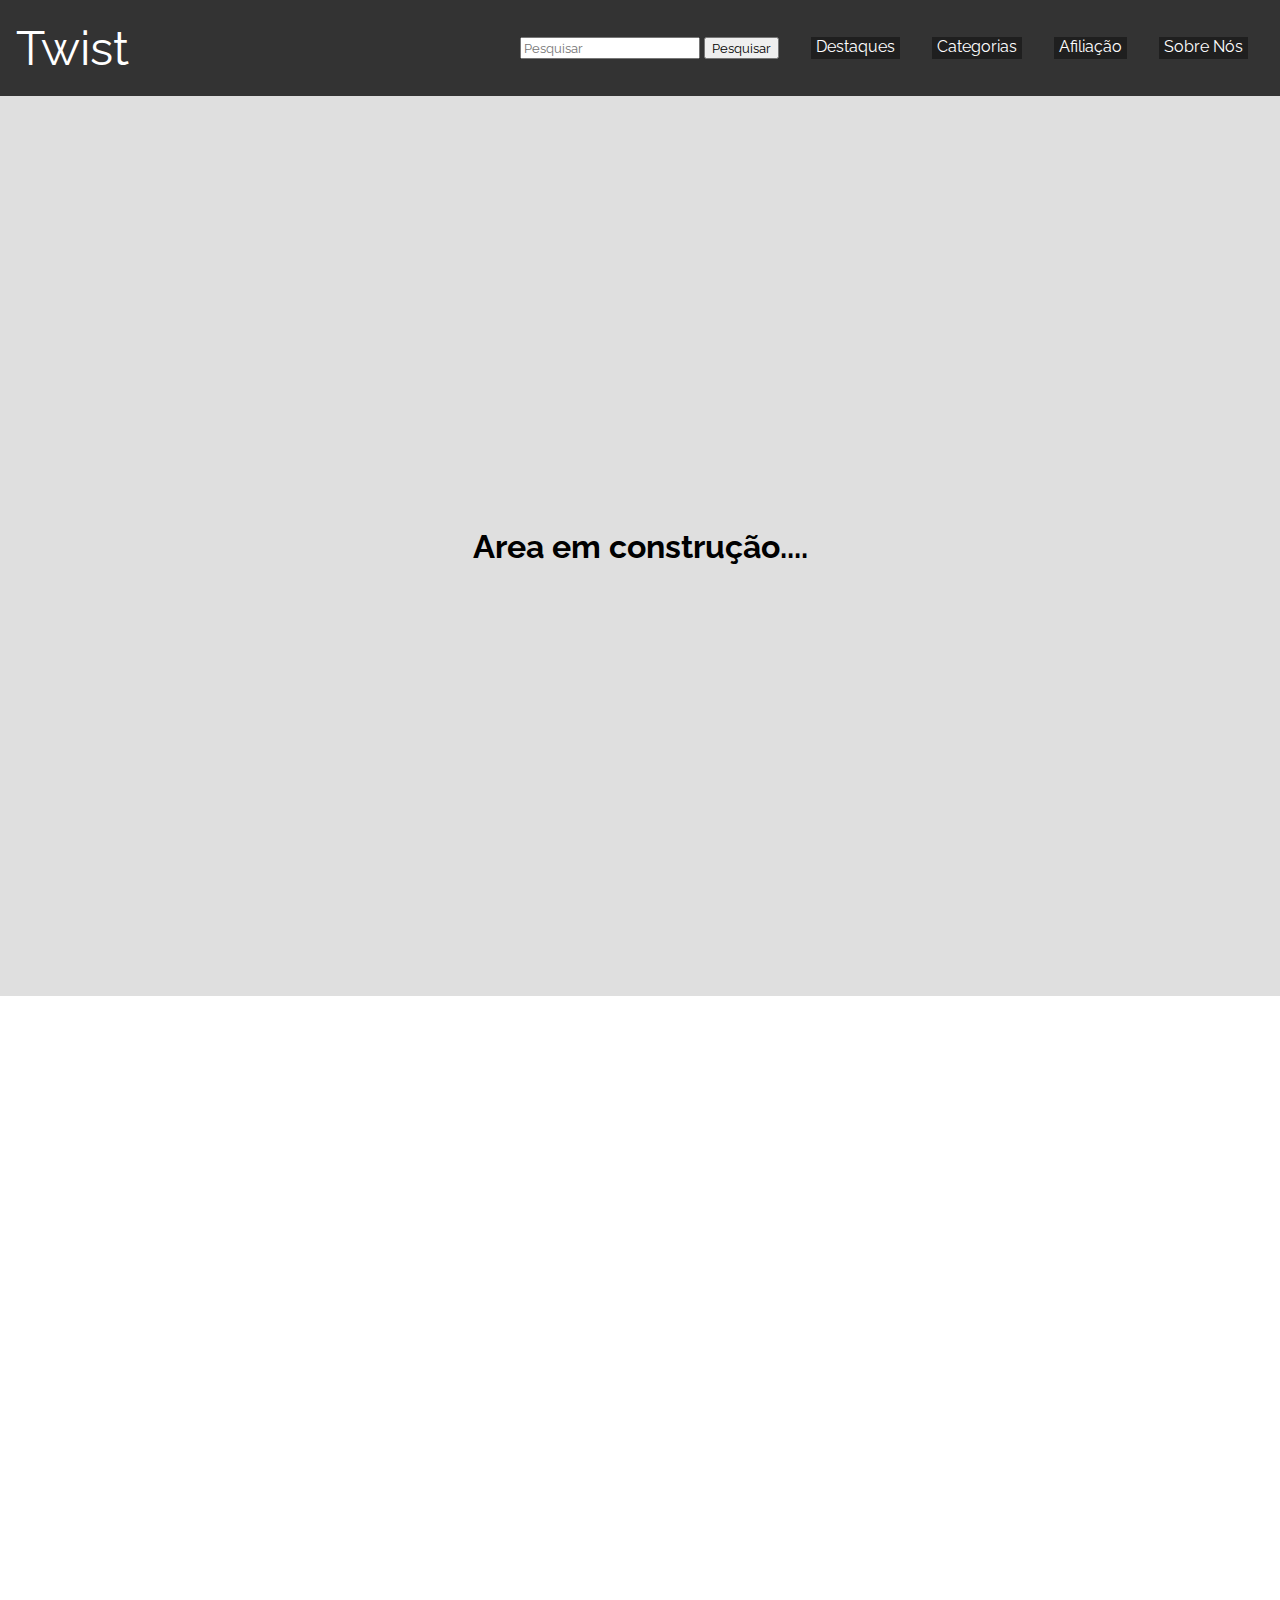
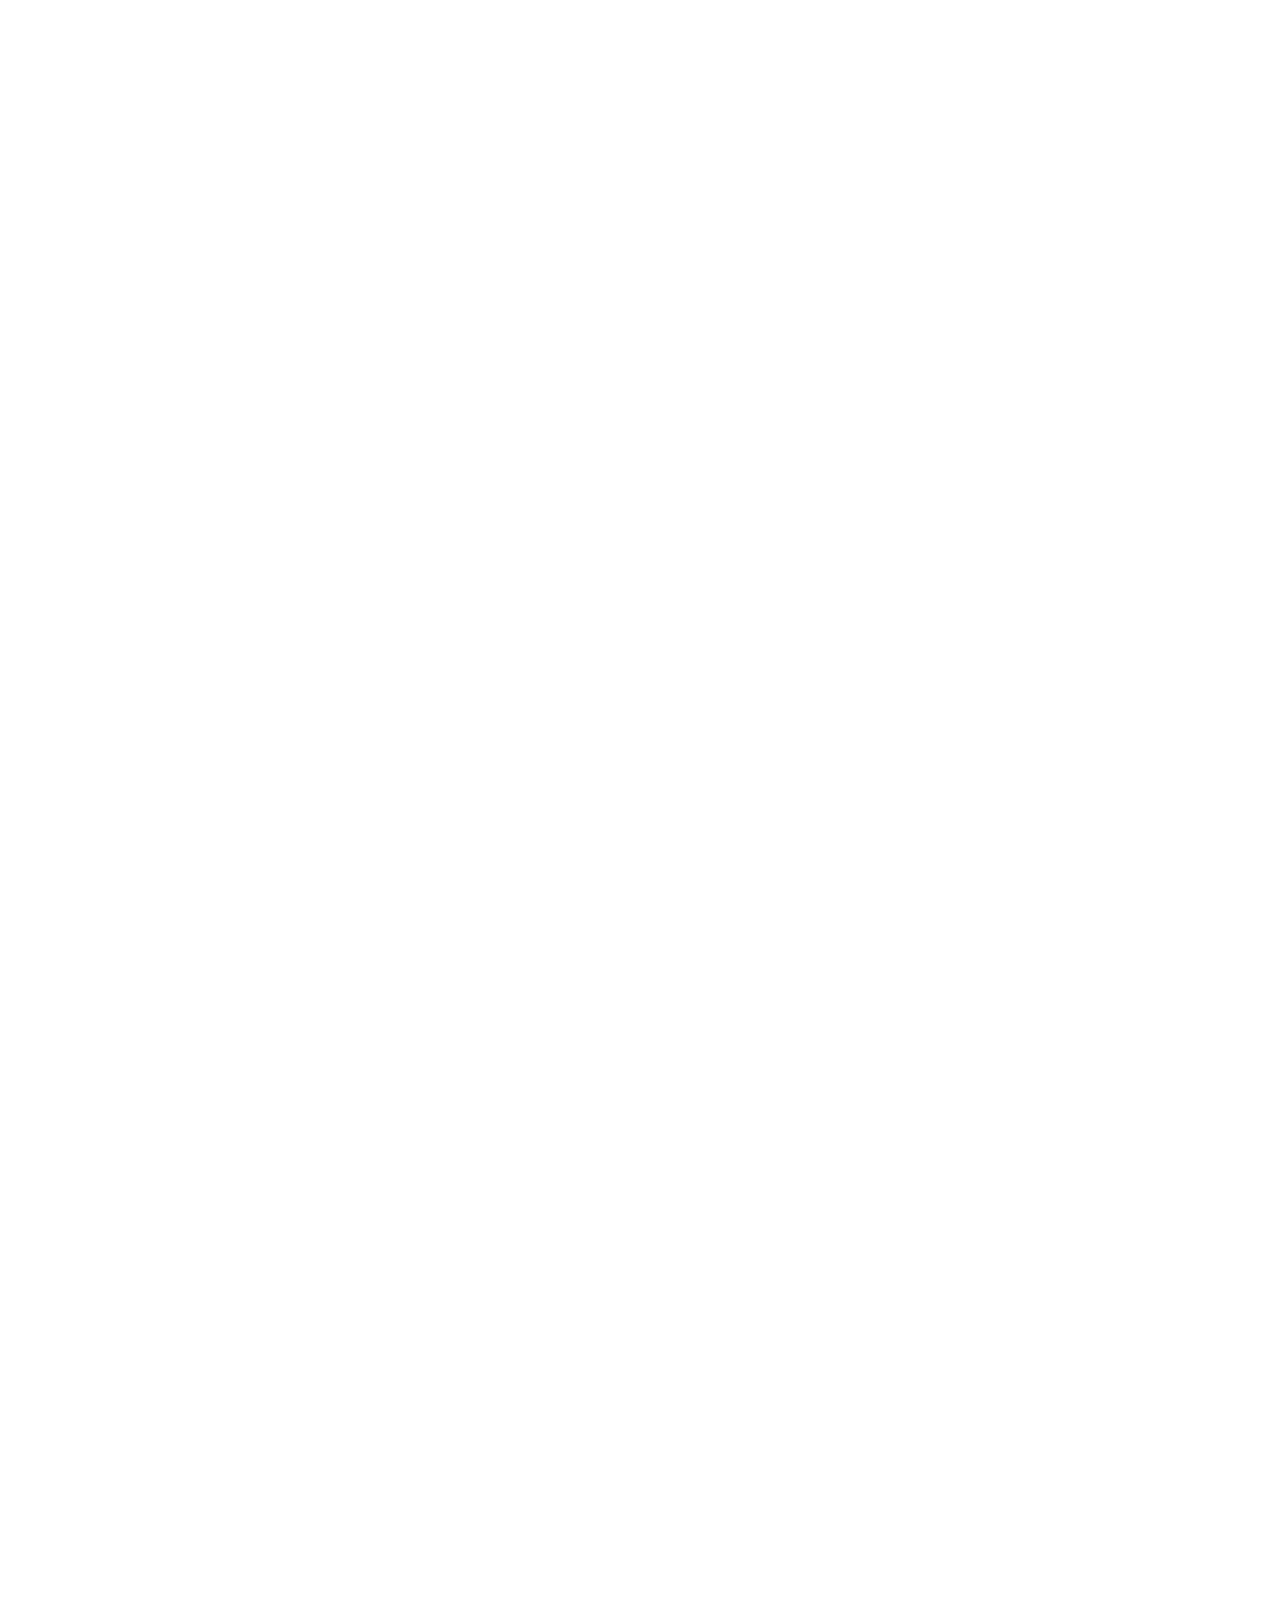
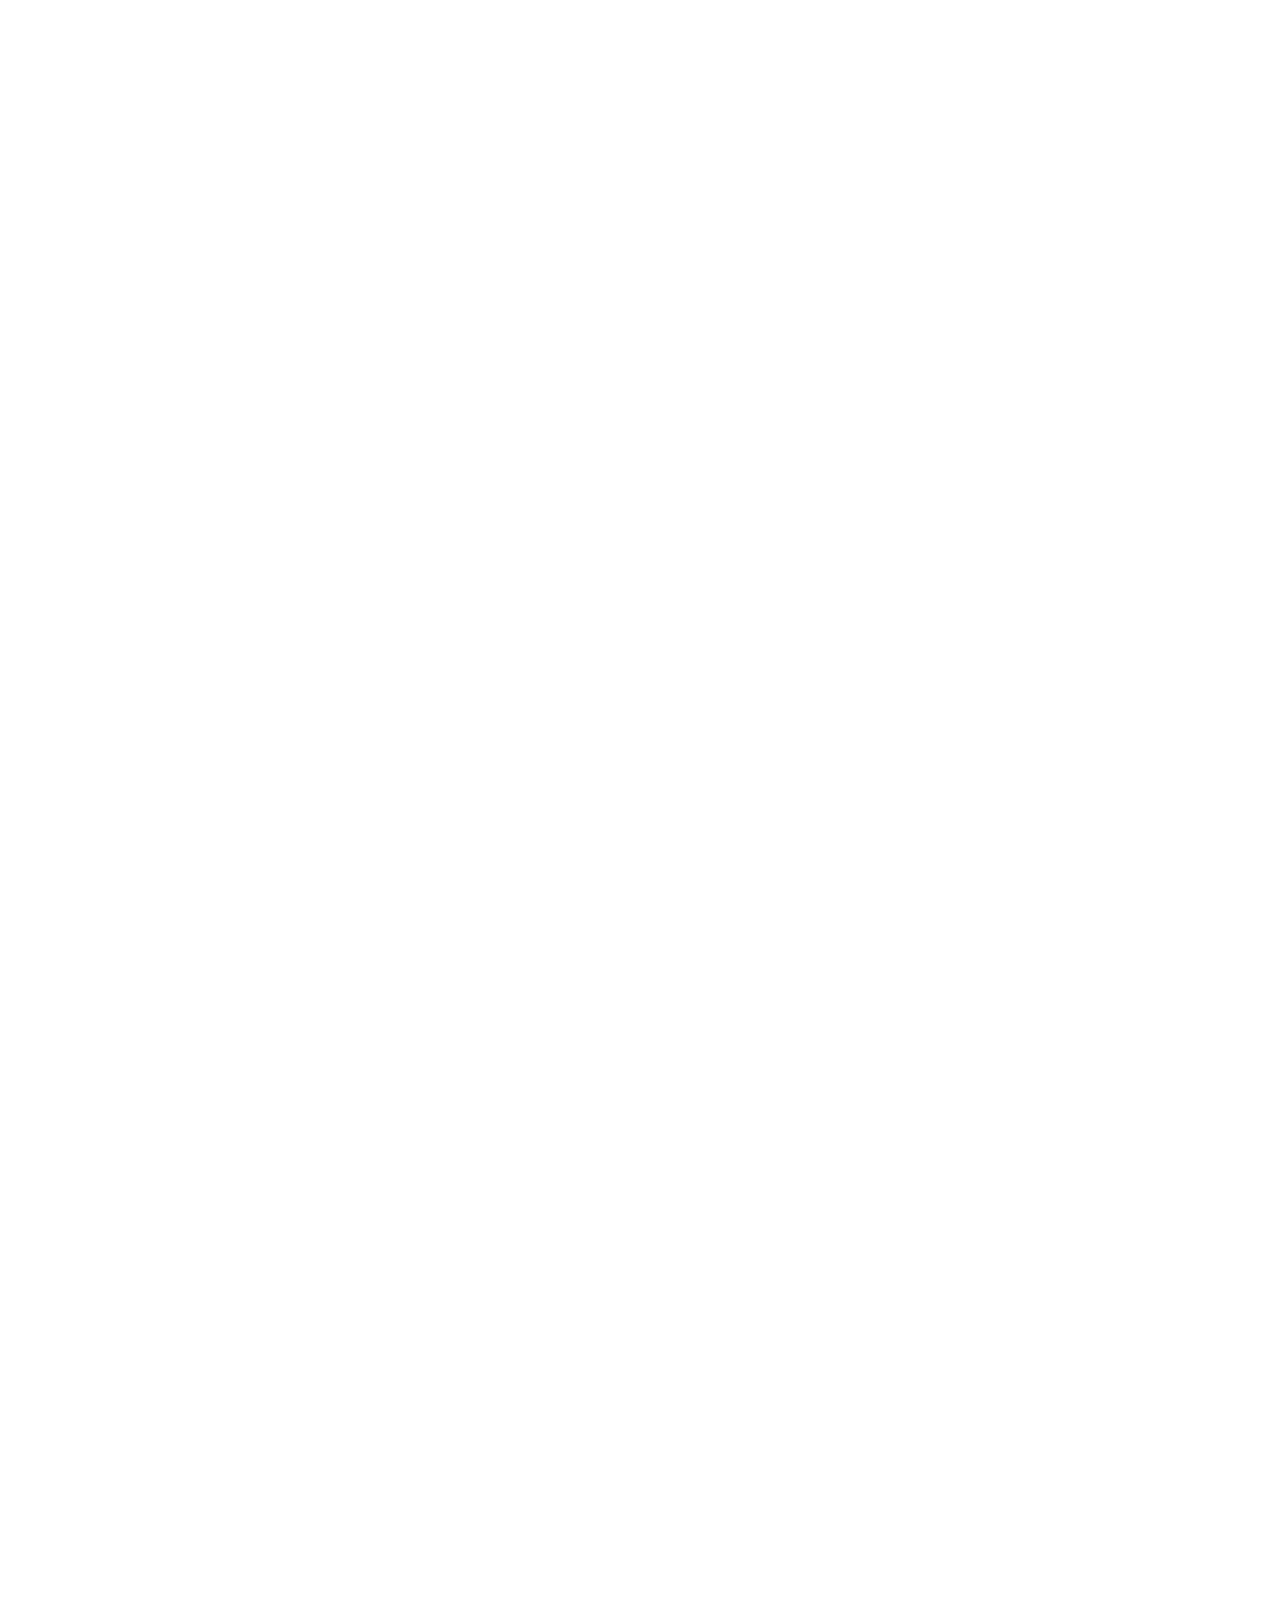
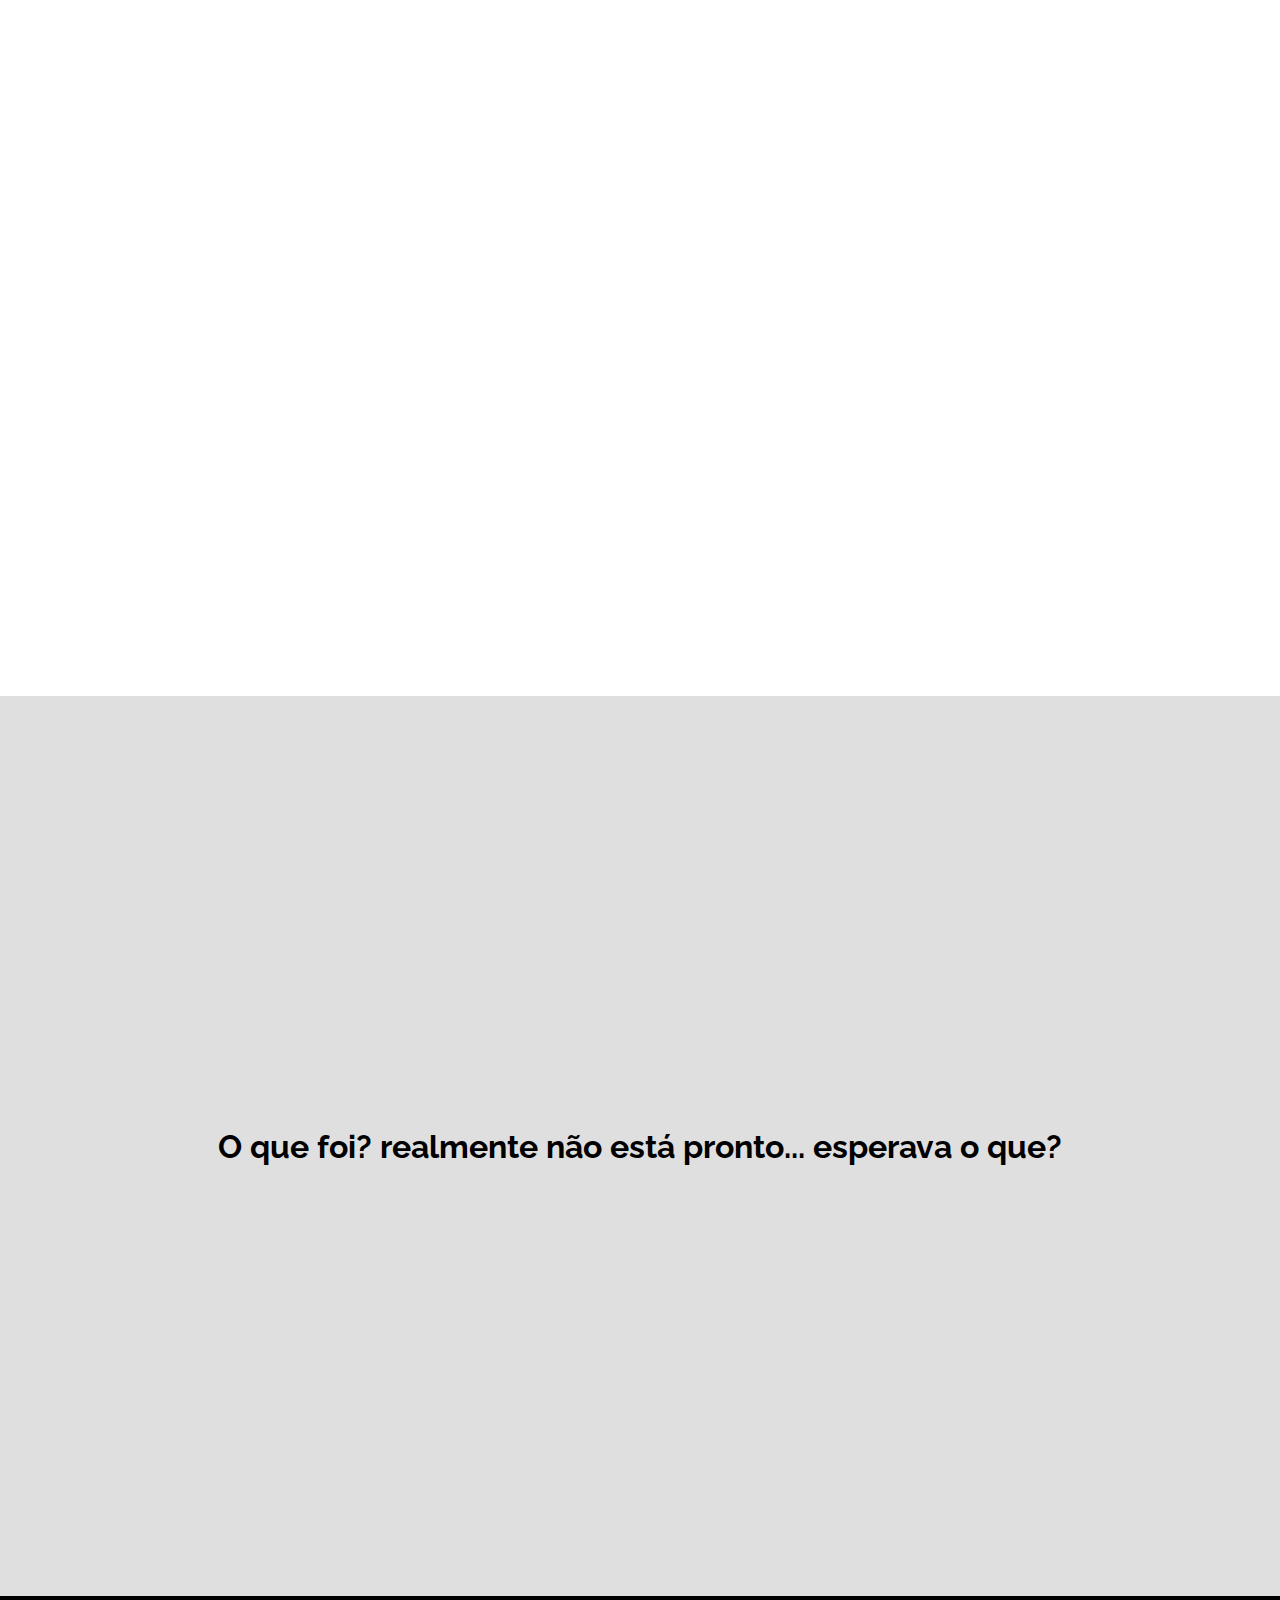
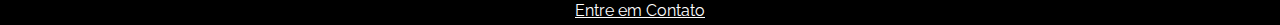
<file: pages/afiliados/afiliado.html>
<!DOCTYPE html>
<html lang="pt-br">
<head>
    <meta charset="UTF-8">
    <meta name="viewport" content="width=device-width, initial-scale=1.0">
    <title>Twist - Afiliados</title>
    <link rel="stylesheet" href="style.css">
    <link rel="shortcut icon" href="../../recursos/base/icon.ico" type="image/x-icon">

    <!-- Recursos -->
</head>
<body>
    <header class="top-nav">
        <div class="logo-icon-container">
            Twist
        </div>
        <input id="menu-toggle" type="checkbox" />
        <label class='menu-button-container' for="menu-toggle">
            <div class='menu-button'></div>
        </label>
        <ul class="menu">
            <li>
                <div class="search-bar">
                    <input type="text" id="search" class="search-input" placeholder="Pesquisar">
                    <label for="search" style="color: white;">
                        <input type="button" value="Pesquisar">
                    </label>
                </div>
            </li>
            <li><a href="../../index.html">Destaques</a></li>
            <li><a href="../categorias/categorias_base.html">Categorias</a></li>
            <li><a href="">Afiliação</a></li>
            <li><a href="../sobre_nos/sobrenos.html">Sobre Nós</a></li>
        </ul>
    </header>


    <main>
        <section>
            <h1>Area em construção....</h1>
        </section>

        <div class="meme"></div>

        <section>
            <h1>O que foi? realmente não está pronto... esperava o que?</h1>
        </section>
    </main>

    <footer>
        <a href="#">Entre em Contato</a>
    </footer>
</body>
</html>
</file>
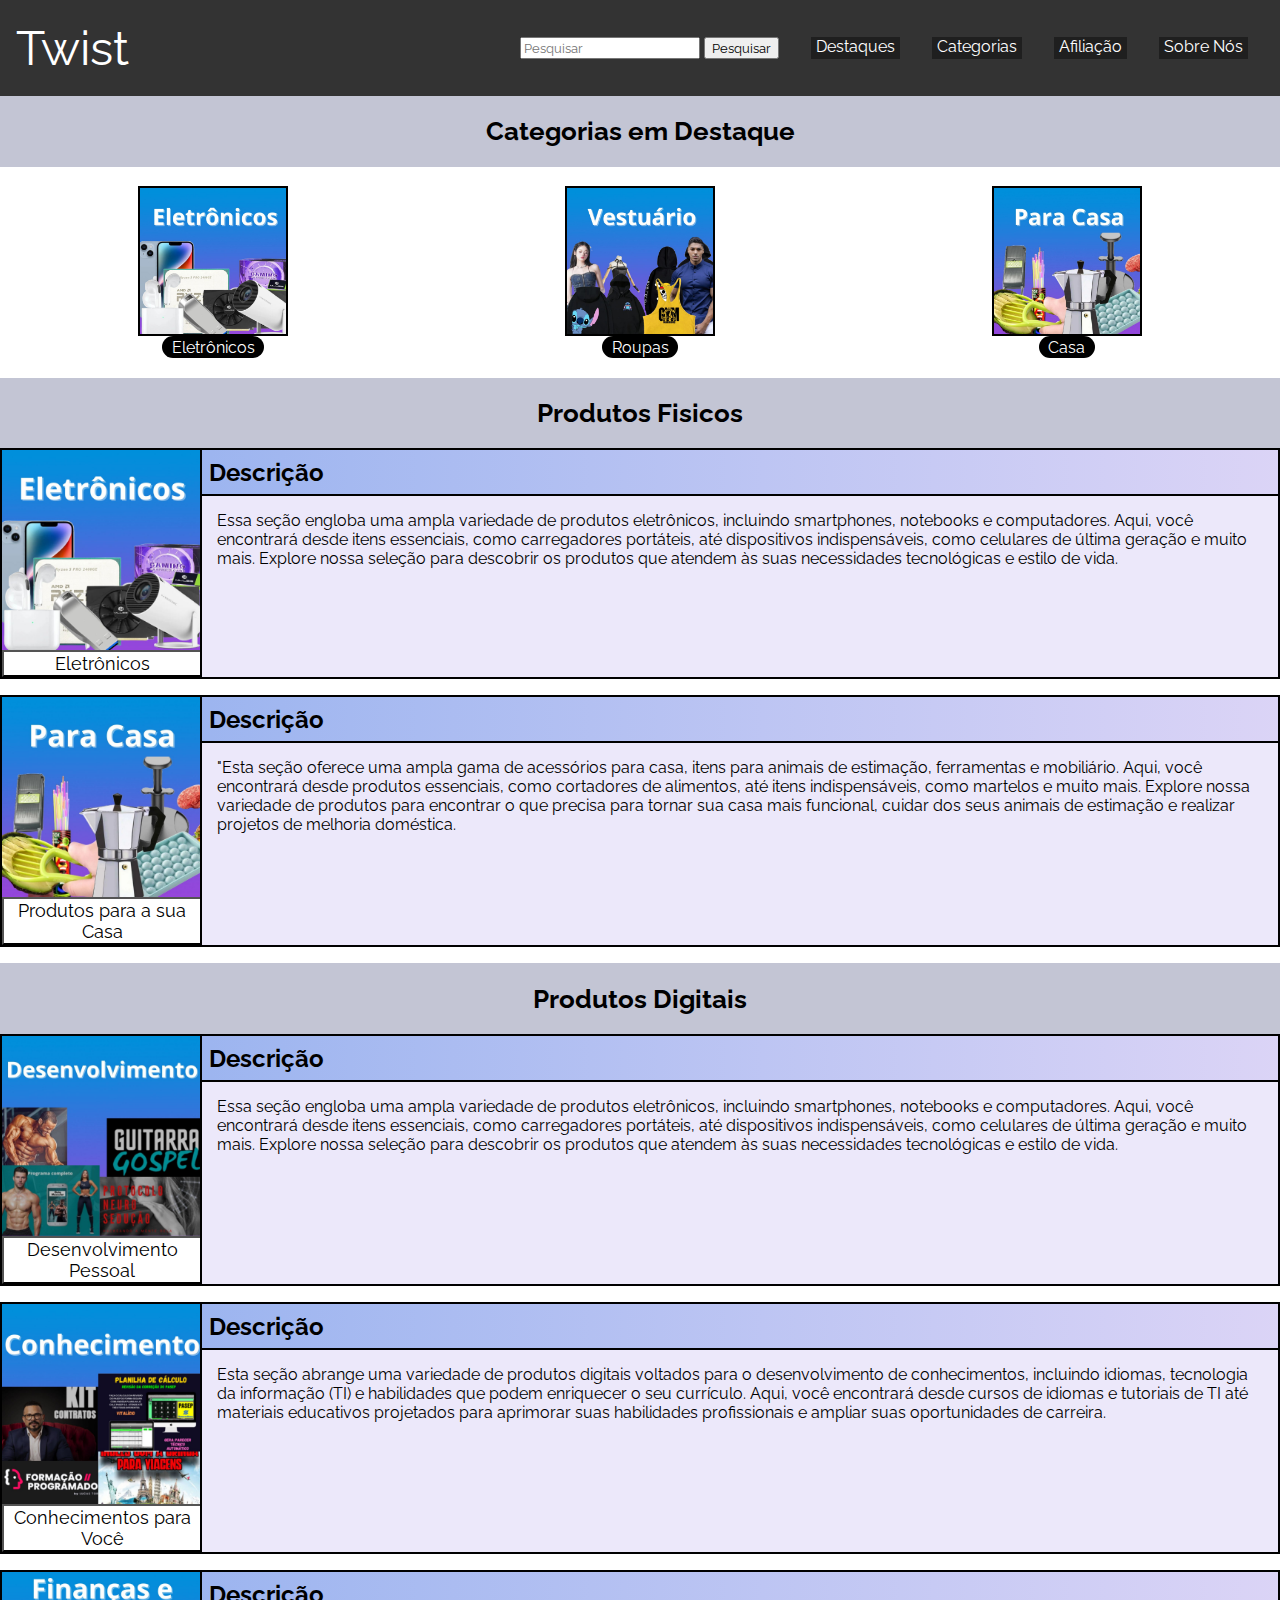
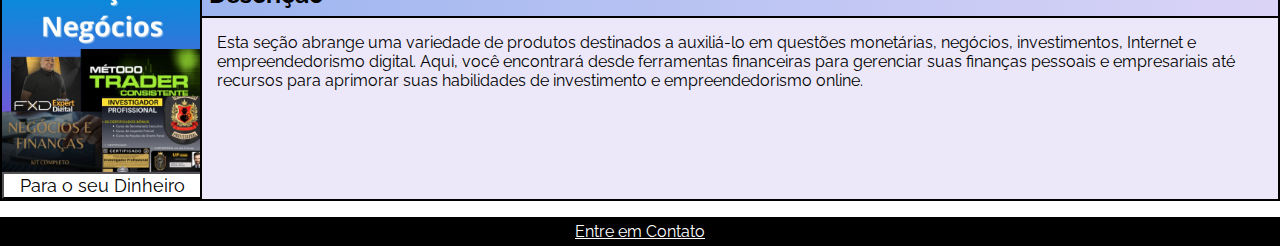
<file: pages/categorias/categorias_base.html>
<!DOCTYPE html>
<html lang="pt-br">
<head>
    <meta charset="UTF-8">
    <meta name="viewport" content="width=device-width, initial-scale=1.0">
    <title>Twist - Categorias</title>
    <link rel="stylesheet" href="style.css">
    <link rel="shortcut icon" href="../../recursos/base/icon.ico" type="image/x-icon">

    <!-- Recursos -->

    
    <!-- Indica que este script é um módulo ES6 -->
    <script src="base.js"></script>


    <meta name="description" content="Descrição do seu site">
    <meta name="keywords" content="palavra-chave1, palavra-chave2, ...">
    <link rel="canonical" href="URL-canônica-do-seu-site">
    <meta name="robots" content="index, nofollow">
    <meta name="author" content="ONIGASHIMA">

    <link rel="apple-touch-icon" sizes="180x180" href="caminho/do/seu/apple-touch-icon.png">

</head>
<body onload="inicio()">
    <header class="top-nav">
        <div class="logo-icon-container">
            Twist
        </div>
        <input id="menu-toggle" type="checkbox" />
        <label class='menu-button-container' for="menu-toggle">
            <div class='menu-button'></div>
        </label>
        <ul class="menu">
            <li>
                <div class="search-bar">
                    <input type="text" id="search" class="search-input" placeholder="Pesquisar">
                    <label for="search" style="color: white;">
                        <input type="button" value="Pesquisar">
                    </label>
                </div>
            </li>
            <li><a href="../../index.html">Destaques</a></li>
            <li><a href="">Categorias</a></li>
            <li><a href="../afiliados/afiliado.html">Afiliação</a></li>
            <li><a href="../sobre_nos/sobrenos.html">Sobre Nós</a></li>
        </ul>
    </header>

    <main>
        <h2>Categorias em Destaque</h2>
        <section class="Principais">
            <div class="Categoria">
                <div class="Imagem-Categoria">
                    <img src="../../recursos/categorias/oti-eletronico.jpg" alt="Imagens com varios produtos eletrônicos">
                </div>
                <a href="">Eletrônicos</a>
            </div>

            <div class="Categoria">
                <div class="Imagem-Categoria">
                    <img src="../../recursos/categorias/oti-vestuario.jpg" alt="magens com varios produtos de Vestuário">
                </div>
                <a href="">Roupas</a>
            </div>

            <div class="Categoria">
                <div class="Imagem-Categoria">
                    <img src="../../recursos/categorias/oti-suacasa.jpg" alt="magens com varios produtos para sua Casa">
                </div>
                <a href="">Casa</a>
            </div>
        </section>

        <h2>Produtos Fisicos</h2>

        <section class="Arvore">
            <div class="Gaveta">
                <div class="Gaveta-Master">
                    <div class="Imagem-Gaveta">
                        <img onclick="gaveta_switch('categorias-eletronico')" src="../../recursos/categorias/oti-eletronico.jpg" alt="magens com varios produtos eletrônicos">
                        <button type="button" onclick="gaveta_switch('categorias-eletronico')">Eletrônicos</button>
                    </div>
                    <div class="Imagem-Produto">
                        <h3>Descrição</h3>
                        <p>
                            Essa seção engloba uma ampla variedade de produtos eletrônicos, incluindo smartphones, notebooks e computadores. Aqui, você encontrará desde itens essenciais, como carregadores portáteis, até dispositivos indispensáveis, como celulares de última geração e muito mais. Explore nossa seleção para descobrir os produtos que atendem às suas necessidades tecnológicas e estilo de vida.
                        </p>
                    </div>
                </div>


                <!-- Conteudo -->
                <div class="Gaveta-Conteudo" id="categorias-eletronico">
                    <div class="Categoria">
                        <div class="Imagem-Categoria">
                            <img src="../../recursos/categorias/sub-eletronico.jpg" alt="Categoria de Acessórios Eletrônicos">
                        </div>
                        <a href="">Eletrônicos</a>
                    </div>
                    <div class="Categoria">
                        <div class="Imagem-Categoria">
                            <img src="../../recursos/categorias/sub-celulares.jpg" alt="Categoria de Celulares">
                        </div>
                        <a href="">Dispositivos Móveis</a>
                    </div>
                    <div class="Categoria">
                        <div class="Imagem-Categoria">
                            <img src="../../recursos/categorias/sub-notebooks.jpg" alt="">
                        </div>
                        <a href="">Notebook</a>
                    </div>
                    <div class="Categoria">
                        <div class="Imagem-Categoria">
                            <img src="../../recursos/categorias/sub-computadores.jpg" alt="">
                        </div>
                        <a href="">Computador e Informática</a>
                    </div>
                </div>
            </div>
 
            <div class="Gaveta">
                <div class="Gaveta-Master">
                    <div class="Imagem-Gaveta">
                        <img onclick="gaveta_switch('categorias-casa')" src="../../recursos/categorias/oti-suacasa.jpg" alt="magens com varios produtos para sua casa">
                        <button type="button" onclick="gaveta_switch('categorias-casa')">Produtos para a sua Casa</button>
                    </div>
                    <div class="Imagem-Produto">
                        <h3>Descrição</h3>
                        <p>
                            "Esta seção oferece uma ampla gama de acessórios para casa, itens para animais de estimação, ferramentas e mobiliário. Aqui, você encontrará desde produtos essenciais, como cortadores de alimentos, até itens indispensáveis, como martelos e muito mais. Explore nossa variedade de produtos para encontrar o que precisa para tornar sua casa mais funcional, cuidar dos seus animais de estimação e realizar projetos de melhoria doméstica.
                        </p>
                    </div>

                </div>

                <!-- Conteudo -->
                <div class="Gaveta-Conteudo" id="categorias-casa">
                    <div class="Categoria">
                        <div class="Imagem-Categoria">
                            <img src="../../recursos/categorias/sub-casa.jpg" alt="Categorias para Acessórios de Casa">
                        </div>
                        <a href="">Acessórios para casa</a>
                    </div>
                    <div class="Categoria">
                        <div class="Imagem-Categoria">
                            <img src="../../recursos/categorias/sub-pets.jpg" alt="Categorias para produtos pets">
                        </div>
                        <a href="">Produtos para animais</a>
                    </div>
                    <div class="Categoria">
                        <div class="Imagem-Categoria">
                            <img src="../../recursos/categorias/sub-ferramenta.jpg" alt="Categorias de Ferramentas">
                        </div>
                        <a href="">Ferramentas</a>
                    </div>
                    <div class="Categoria">
                        <div class="Imagem-Categoria">
                            <img src="../../recursos/categorias/sub-mobilia.jpg" alt="Categorias de Mobília">
                        </div>
                        <a href="">Mobília</a>
                    </div>
                </div>
            </div>
        </section>

        <h2>Produtos Digitais</h2>

        <section class="Arvore">            
            <div class="Gaveta">
                <div class="Gaveta-Master">
                    <div class="Imagem-Gaveta">
                        <img onclick="gaveta_switch('e-categoria-pessoais')" src="../../recursos/categorias/eti-desenvolvimento.jpg" alt="Ebooks e cursos para Desenvolvimento pessoal">
                        <button type="button" onclick="gaveta_switch('e-categoria-pessoais')">Desenvolvimento Pessoal</button>
                    </div>
                    <div class="Imagem-Produto">
                        <h3>Descrição</h3>
                        <p>
                            Essa seção engloba uma ampla variedade de produtos eletrônicos, incluindo smartphones, notebooks e computadores. Aqui, você encontrará desde itens essenciais, como carregadores portáteis, até dispositivos indispensáveis, como celulares de última geração e muito mais. Explore nossa seleção para descobrir os produtos que atendem às suas necessidades tecnológicas e estilo de vida.
                        </p>
                    </div>

                </div>
                <!-- Conteudo -->
                <div class="Gaveta-Conteudo" id="e-categoria-pessoais">
                    <div class="Categoria">
                        <div class="Imagem-Categoria">
                            <img src="../../recursos/categorias/eub-saude.jpg" alt="Produtos Digitais para Saúde e Bem-Estar">
                        </div>
                        <a href="">Saúde e Bem-Estar</a>
                    </div>
                    <div class="Categoria">
                        <div class="Imagem-Categoria">
                            <img src="../../recursos/categorias/eub-relacionamento.jpg" alt="Produtos Digitais para Saúde e Bem-Estar">
                        </div>
                        <a href="">Relacionamentos</a>
                    </div>
                    <div class="Categoria">
                        <div class="Imagem-Categoria">
                            <img src="../../recursos/categorias/eub-espiritualidade.jpg" alt="Produtos Digitais para Espiritualidade">
                        </div>
                        <a href="">Espiritualidade</a>
                    </div>
                    <div class="Categoria">
                        <div class="Imagem-Categoria">
                            <img src="../../recursos/categorias/eub-desenvolvimento.jpg" alt="Produtos Digitais para Desenvolvimento Pessoal">
                        </div>
                        <a href="">Desenvolvimento Pessoal</a>
                    </div>
                </div>
            </div>

            <div class="Gaveta">
                <div class="Gaveta-Master">
                    <div class="Imagem-Gaveta">
                        <img onclick="gaveta_switch('e-categoria-conhecimento')" src="../../recursos/categorias/eti-conhecimento.jpg" alt="Ebooks e Cursos para Conhecimentos Pessoal">
                        <button type="button" onclick="gaveta_switch('e-categoria-conhecimento')">Conhecimentos para Você</button>
                    </div>
                    <div class="Imagem-Produto">
                        <h3>Descrição</h3>
                        <p>
                            Esta seção abrange uma variedade de produtos digitais voltados para o desenvolvimento de conhecimentos, incluindo idiomas, tecnologia da informação (TI) e habilidades que podem enriquecer o seu currículo. Aqui, você encontrará desde cursos de idiomas e tutoriais de TI até materiais educativos projetados para aprimorar suas habilidades profissionais e ampliar suas oportunidades de carreira.
                        </p>
                    </div>

                </div>
                <!-- Conteudo -->
                <div class="Gaveta-Conteudo" id="e-categoria-conhecimento">
                    <div class="Categoria">
                        <div class="Imagem-Categoria">
                            <img src="../../recursos/categorias/eub-idiomas.jpg" alt="Produtos Digitais para Aprender Idiomas">
                        </div>
                        <a href="">Idiomas</a>
                    </div>

                    <div class="Categoria">
                        <div class="Imagem-Categoria">
                            <img src="../../recursos/categorias/eub-ti.jpg" alt="Produtos Digitais sobre Tecnologia da Informção (TI)">
                        </div>
                        <a href="">Tecnologia da Informção</a>
                    </div>

                </div>
            </div>

            <div class="Gaveta">
                <div class="Gaveta-Master">
                    <div class="Imagem-Gaveta">
                        <img onclick="gaveta_switch('e-categoria-dinheiro')" src="../../recursos/categorias/eti-dinheiro.jpg" alt="Produtos e Ebooks para lucrar na Internet">
                        <button type="button" onclick="gaveta_switch('e-categoria-dinheiro')">Para o seu Dinheiro</button>
                    </div>
                                        <div class="Imagem-Produto">
                        <h3>Descrição</h3>
                        <p>
                            Esta seção abrange uma variedade de produtos destinados a auxiliá-lo em questões monetárias, negócios, investimentos, Internet e empreendedorismo digital. Aqui, você encontrará desde ferramentas financeiras para gerenciar suas finanças pessoais e empresariais até recursos para aprimorar suas habilidades de investimento e empreendedorismo online.
                        </p>
                    </div>
                    
                </div>
                <!-- Conteudo -->
                <div class="Gaveta-Conteudo"  id="e-categoria-dinheiro">
                    <div class="Categoria">
                        <div class="Imagem-Categoria">
                            <img src="../../recursos/categorias/eub-financas.jpg
                            " alt="Produtos Digitais sobre Finanças e Investimentos">
                        </div>
                        <a href="">Finanças e Investimentos</a>
                    </div>
                    <div class="Categoria">
                        <div class="Imagem-Categoria">
                            <img src="../../recursos/categorias/eub-negocios.jpg" alt="Produtos Digitais sobre Negócios">
                        </div>
                        <a href="">Negócios</a>
                    </div>
                    <div class="Categoria">
                        <div class="Imagem-Categoria">
                            <img src="../../recursos/categorias/eub-internet.jpg" alt="Produtos Digitais sobre Internet no geral">
                        </div>
                        <a href="">Internet</a>
                    </div>
                    <div class="Categoria">
                        <div class="Imagem-Categoria">
                            <img src="../../recursos/categorias/eub-digital.jpg" alt="Produtos Digitais sobre Empreendedorismo Digitais">
                        </div>
                        <a href="">Empreendedorismo Digital</a>
                    </div>
                </div>
            </div>
        </section>
    </main>


    <footer>
        <a href="#">Entre em Contato</a>
    </footer>
</body>
</html>
</file>
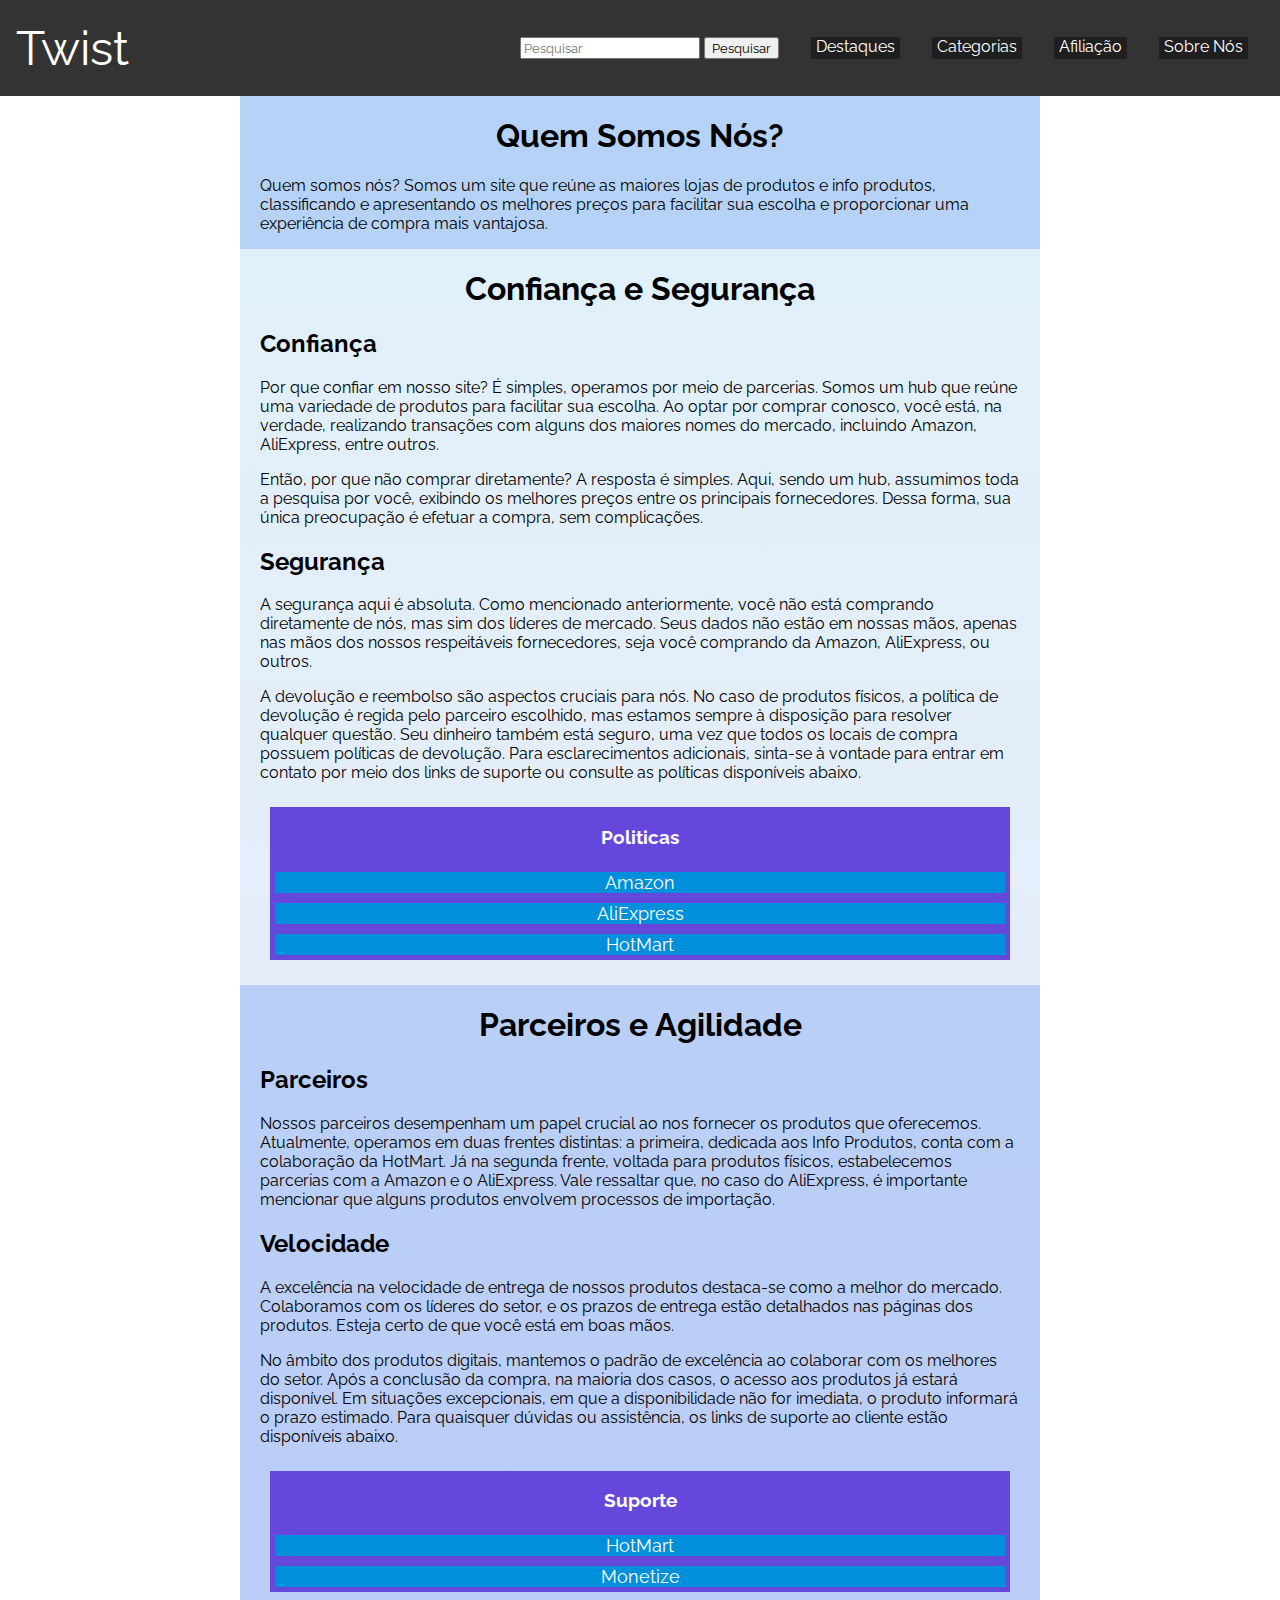
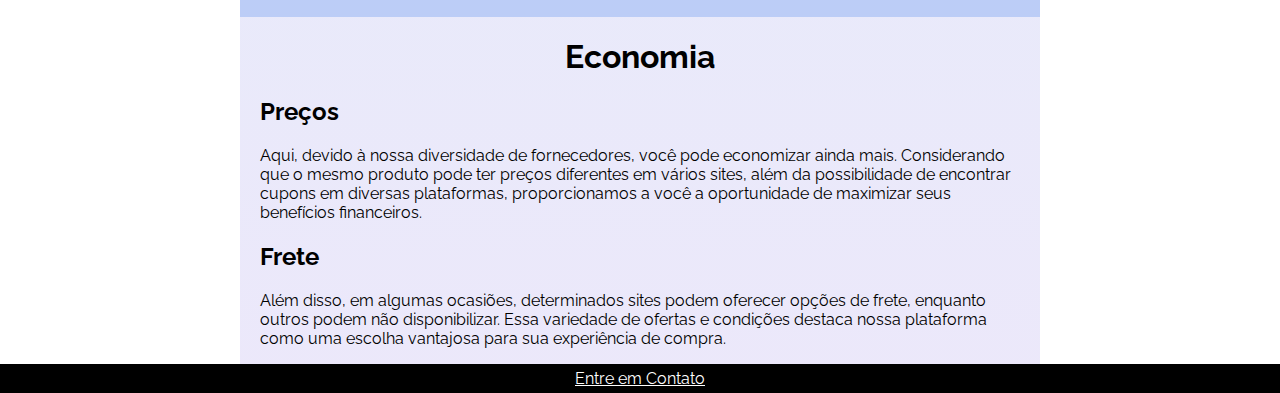
<file: pages/sobre_nos/sobrenos.html>
<!DOCTYPE html>
<html lang="pt-br">
<head>
    <meta charset="UTF-8">
    <meta name="viewport" content="width=device-width, initial-scale=1.0">
    <title>Twist - Sobre Nós</title>
    <link rel="stylesheet" href="style.css">
    <link rel="shortcut icon" href="../../recursos/base/icon.ico" type="image/x-icon">

    <!-- Recursos -->
</head>
<body>
    <header class="top-nav">
        <div class="logo-icon-container">
            Twist
        </div>
        <input id="menu-toggle" type="checkbox" />
        <label class='menu-button-container' for="menu-toggle">
            <div class='menu-button'></div>
        </label>
        <ul class="menu">
            <li>
                <div class="search-bar">
                    <input type="text" id="search" class="search-input" placeholder="Pesquisar">
                    <label for="search" style="color: white;">
                        <input type="button" value="Pesquisar">
                    </label>
                </div>
            </li>
            <li><a href="../../index.html">Destaques</a></li>
            <li><a href="../categorias/categorias_base.html">Categorias</a></li>
            <li><a href="../afiliados/afiliado.html">Afiliação</a></li>
            <li><a href="">Sobre Nós</a></li>
        </ul>
    </header>

    <main>
        <section class="destaque">
            <h1>Quem Somos Nós?</h1>
            <p>Quem somos nós? Somos um site que reúne as maiores lojas de produtos e info produtos, classificando e apresentando os melhores preços para facilitar sua escolha e proporcionar uma experiência de compra mais vantajosa.</p>
        </section>

        <section class="normal">
            <h1>Confiança e Segurança</h1>
            <h2>Confiança</h2>
            <p>
                Por que confiar em nosso site? É simples, operamos por meio de parcerias. Somos um hub que reúne uma variedade de produtos para facilitar sua escolha. Ao optar por comprar conosco, você está, na verdade, realizando transações com alguns dos maiores nomes do mercado, incluindo Amazon, AliExpress, entre outros.
            </p>
            <p>
                Então, por que não comprar diretamente? A resposta é simples. Aqui, sendo um hub, assumimos toda a pesquisa por você, exibindo os melhores preços entre os principais fornecedores. Dessa forma, sua única preocupação é efetuar a compra, sem complicações.
            </p>
            <h2>Segurança</h2>
            <p>
                A segurança aqui é absoluta. Como mencionado anteriormente, você não está comprando diretamente de nós, mas sim dos líderes de mercado. Seus dados não estão em nossas mãos, apenas nas mãos dos nossos respeitáveis fornecedores, seja você comprando da Amazon, AliExpress, ou outros.
            </p>
            <p>
                A devolução e reembolso são aspectos cruciais para nós. No caso de produtos físicos, a política de devolução é regida pelo parceiro escolhido, mas estamos sempre à disposição para resolver qualquer questão. Seu dinheiro também está seguro, uma vez que todos os locais de compra possuem políticas de devolução. Para esclarecimentos adicionais, sinta-se à vontade para entrar em contato por meio dos links de suporte ou consulte as políticas disponíveis abaixo.
            </p>
            <div class="links">
                <h3>Politicas</h3>
                <a href="#">Amazon</a>
                <a href="#">AliExpress</a>
                <a href="#">HotMart</a>
            </div>
        </section>

        <section class="destaque">
            <h1>Parceiros e Agilidade</h1>
            <h2>Parceiros</h2>
            <p>
                Nossos parceiros desempenham um papel crucial ao nos fornecer os produtos que oferecemos. Atualmente, operamos em duas frentes distintas: a primeira, dedicada aos Info Produtos, conta com a colaboração da HotMart. Já na segunda frente, voltada para produtos físicos, estabelecemos parcerias com a Amazon e o AliExpress. Vale ressaltar que, no caso do AliExpress, é importante mencionar que alguns produtos envolvem processos de importação.
            </p>
            <h2>Velocidade</h2>
            <p>
                A excelência na velocidade de entrega de nossos produtos destaca-se como a melhor do mercado. Colaboramos com os líderes do setor, e os prazos de entrega estão detalhados nas páginas dos produtos. Esteja certo de que você está em boas mãos.
            </p>
            <p>
                No âmbito dos produtos digitais, mantemos o padrão de excelência ao colaborar com os melhores do setor. Após a conclusão da compra, na maioria dos casos, o acesso aos produtos já estará disponível. Em situações excepcionais, em que a disponibilidade não for imediata, o produto informará o prazo estimado. Para quaisquer dúvidas ou assistência, os links de suporte ao cliente estão disponíveis abaixo.
            </p>
            <div class="links">
                <h3>Suporte</h3>
                <a href="#" target="_blank">HotMart</a>
                <a href="#" target="_blank">Monetize</a>
            </div>
        </section>

        <section class="normal">
            <h1>Economia</h1>
            <h2>Preços</h2>
            <p>
                Aqui, devido à nossa diversidade de fornecedores, você pode economizar ainda mais. Considerando que o mesmo produto pode ter preços diferentes em vários sites, além da possibilidade de encontrar cupons em diversas plataformas, proporcionamos a você a oportunidade de maximizar seus benefícios financeiros.
            </p>
            <h2>Frete</h2>
            <p>
                Além disso, em algumas ocasiões, determinados sites podem oferecer opções de frete, enquanto outros podem não disponibilizar. Essa variedade de ofertas e condições destaca nossa plataforma como uma escolha vantajosa para sua experiência de compra.
            </p>
        </section>
    </main>

    <footer>
        <a href="#">Entre em Contato</a>
    </footer>
</body>
</html>
</file>
<file: pages/afiliados/style.css>
@import url(https://fonts.googleapis.com/css?family=Raleway);

html, body {
    margin: 0;
    height: 100%;
}

* {
    font-family: "Raleway";
    box-sizing: border-box;
}

.logo-icon-container {
    font-size: 3em;
}

.top-nav {
    display: flex;
    flex-direction: row;
    align-items: center;
    justify-content: space-between;
    background-color: #333;
    color: #FFF;
    height: 6em;
    padding: 1em;
}

.menu {
    display: flex;
    flex-direction: row;
    list-style-type: none;
    margin: 0;
    padding: 0;
}

.menu > li {
    margin: 0 1rem;
    overflow: hidden;

    a {
        user-select: none;
        background-color: #00000060;
        color: white;
        text-decoration: none;
        padding: 5px;
    }
}

.menu-button-container {
    display: none;
    height: 100%;
    width: 30px;
    cursor: pointer;
    user-select: none;
    flex-direction: column;
    justify-content: center;
    align-items: center;
}

#menu-toggle {
    user-select: none;
    display: none;
}

.menu-button,
.menu-button::before,
.menu-button::after {
    display: block;
    background-color: #fff;
    position: absolute;
    height: 4px;
    width: 30px;
    transition: transform 400ms cubic-bezier(0.23, 1, 0.32, 1);
    border-radius: 2px;
}

.menu-button::before {
    content: '';
    margin-top: -8px;
}

.menu-button::after {
    content: '';
    margin-top: 8px;
}

#menu-toggle:checked + .menu-button-container .menu-button::before {
    margin-top: 0px;
    transform: rotate(405deg);
}

#menu-toggle:checked + .menu-button-container .menu-button {
    background: rgba(255, 255, 255, 0);
}

#menu-toggle:checked + .menu-button-container .menu-button::after {
    margin-top: 0px;
    transform: rotate(-405deg);
}



/* Main */
main {
    display: flex;
    flex-direction: column;

    section {
        display: flex;
        background-color: #00000020;
        align-items: center;
        justify-content: center;
        height: 100vh;
        h1 {
            text-align: center;
        }
    }

    .meme {
        height: 500vh;
    }



}


/* Footer */
footer {
    background-color: black;
    text-align: center;
    padding: 5px;

    a {
        color: white;
    }
}




/* Media Query */
@media (max-width: 1000px) {
    .menu-button-container {
        display: flex;
    }

    .menu {
        position: absolute;
        top: 0px;
        margin-top: 75px;
        left: 0;
        flex-direction: column;
        width: 100%;
        justify-content: center;
        align-items: center;
    }

    #menu-toggle ~ .menu li {
        height: 0;
        margin: 0;
        padding: 0;
        border: 0;
        transition: height 400ms cubic-bezier(0.23, 1, 0.32, 1);
    }

    #menu-toggle:checked ~ .menu li {
        border: 1px solid #333;
        height: 2.5em;
        padding: 0.5em;
        transition: height 400ms cubic-bezier(0.23, 1, 0.32, 1);
    }

    .menu > li {
        display: flex;
        justify-content: center;
        margin: 0;
        padding: 0.5em 0;
        width: 100%;
        color: white;
        background-color: #222;
    }
    .menu > li:not(:last-child) {
        border-bottom: 1px solid #444;
    }
}
</file>
<file: pages/categorias/style.css>
@import url(https://fonts.googleapis.com/css?family=Raleway);

:root {
    --corPrincipal: #2433D8;
    --corEscura1: #0051DB;
    --corEscura2: #6548DB;
    --corClaro1: #0090DB;
    --corClaro2: #9746DB;
    --corSuavizar1: #5990f050;
    --corSuavizar2: #0050db56;
    --corSuavizar3: #6548db20;
    --Bg1: #6548db20;
    --Bg2: #008edb20;
    --Lay1: #11165540;
}


html, body {
    margin: 0;
    height: 100%;
}

* {
    font-family: "Raleway";
    box-sizing: border-box;
    user-select: none;
}

.logo-icon-container {
    font-size: 3em;
}

.top-nav {
    display: flex;
    flex-direction: row;
    align-items: center;
    justify-content: space-between;
    background-color: #333;
    color: #FFF;
    height: 6em;
    padding: 1em;
}

.menu {
    display: flex;
    flex-direction: row;
    list-style-type: none;
    margin: 0;
    padding: 0;
}

.menu > li {
    margin: 0 1rem;
    overflow: hidden;

    a {
        user-select: none;
        background-color: #00000060;
        color: white;
        text-decoration: none;
        padding: 5px;
    }
}

.menu-button-container {
    display: none;
    height: 100%;
    width: 30px;
    cursor: pointer;
    user-select: none;
    flex-direction: column;
    justify-content: center;
    align-items: center;
}

#menu-toggle {
    user-select: none;
    display: none;
}

.menu-button,
.menu-button::before,
.menu-button::after {
    display: block;
    background-color: #fff;
    position: absolute;
    height: 4px;
    width: 30px;
    transition: transform 400ms cubic-bezier(0.23, 1, 0.32, 1);
    border-radius: 2px;
}

.menu-button::before {
    content: '';
    margin-top: -8px;
}

.menu-button::after {
    content: '';
    margin-top: 8px;
}

#menu-toggle:checked + .menu-button-container .menu-button::before {
    margin-top: 0px;
    transform: rotate(405deg);
}

#menu-toggle:checked + .menu-button-container .menu-button {
    background: rgba(255, 255, 255, 0);
}

#menu-toggle:checked + .menu-button-container .menu-button::after {
    margin-top: 0px;
    transform: rotate(-405deg);
}



/* Main */
main {
    padding: 0px;
    margin: 0px;
    /* Classe Principal */
    h2 {
        text-align: center;
        font-size: 1.6em;
        background-color: var(--Lay1);
        padding: 0.8em;
        margin: 0px;
    }

    div.Categoria {
        display: flex;
        flex-direction: column;
        text-align: center;
        width: 50%;
        margin: 1.2em 0;

        .Imagem-Categoria {
            height: 150px;
            width: 150px;
            border: 2px solid black;
            align-self: center;
            overflow: hidden;
            img {
                height: 150px;
                width: 150px;
            }
        }

        a {
            margin: auto;
            width: max-content;
            text-decoration: none;
            background-color: #000000;
            color: #fff;
            padding: 0.1em 0.6em;
            border-radius: 2em;
        }
    }
    

    .Principais {
        display: flex;
    }

    /* Categoria Secundaria */

    .Gaveta {
        display: flex;
        flex-direction: column;
        overflow: hidden;


        .Gaveta-Master {
            display: flex;
            flex-direction: row;
            background-color: var(--corSuavizar3);
            border: 2px solid black;
            margin: auto;

            .Imagem-Gaveta {
                display: flex;
                flex-direction: column;
                overflow: hidden;
                min-width: 200px;
                max-width: 200px;
                border-right: 2px solid black;

                img {
                    height: 200px;
                    width: 200px;
                    margin: auto;
                }

                button {
                    font-size: 1.1em;
                    width: 200px;
                    background-color: white;
                }
            }

            .Imagem-Produto {
                margin: 0;
                padding: 0;
                max-width: 1200px;
                display: block;
                
                h3 {
                    margin: 0;
                    padding: 0.3em;
                    background-image: linear-gradient(to left,var(--corSuavizar3), var(--corSuavizar2));
                    border-bottom: 2px solid black;
                    font-size: 1.5em;
                }

                p {
                    margin: 15px;
                }
            }
        }

        .Gaveta-Conteudo {
            display: flex;
            flex-wrap: wrap;
            background-image: linear-gradient(to top, var(--corSuavizar1),  var(--corSuavizar2));
            margin: auto;
            margin-bottom: 1em;
            border-radius: 0 0 1em 1em;
            box-shadow: 2px 2px 5px rgba(0, 0, 0, 0.193);
        }
    }

}


/* Footer */
footer {
    background-color: black;
    text-align: center;
    padding: 5px;

    a {
        color: white;
    }
}




/* Media Query */
@media (max-width: 1000px) {
    .menu-button-container {
        display: flex;
    }

    .menu {
        position: absolute;
        top: 0px;
        margin-top: 75px;
        left: 0;
        flex-direction: column;
        width: 100%;
        justify-content: center;
        align-items: center;
    }

    #menu-toggle ~ .menu li {
        height: 0;
        margin: 0;
        padding: 0;
        border: 0;
        transition: height 400ms cubic-bezier(0.23, 1, 0.32, 1);
    }

    #menu-toggle:checked ~ .menu li {
        border: 1px solid #333;
        height: 2.5em;
        padding: 0.5em;
        transition: height 400ms cubic-bezier(0.23, 1, 0.32, 1);
    }

    .menu > li {
        display: flex;
        justify-content: center;
        margin: 0;
        padding: 0.5em 0;
        width: 100%;
        color: white;
        background-color: #222;
    }
    .menu > li:not(:last-child) {
        border-bottom: 1px solid #444;
    }

    main {
        background-image: linear-gradient(var(--Bg1), var(--Bg2));

        .Gaveta .Gaveta-Master {
            .Imagem-Gaveta {
                border-right: none;
            }
    
            .Imagem-Produto {
                margin: 0;
                padding: 0;
                display: none;
            }
        }

        .Gaveta-Conteudo {
            border-radius: 1em;
        }
    }
}


.esconder {
    height: 0px;
    transition: 1s;
}
</file>
<file: pages/sobre_nos/style.css>
@import url(https://fonts.googleapis.com/css?family=Raleway);

:root {
    --corPrincipal: #2433D8;
    --corEscura1: #0051DB;
    --corEscura2: #6548DB;
    --corClaro1: #0090DB;
    --corClaro2: #9746DB;
    --corSuavizar1: #5990f050;
    --corSuavizar2: #0050db56;
    --corSuavizar3: #6548db20;
    --Bg1: #6548db20;
    --Bg2: #008edb20;
    --Lay1: #11165540;
}

html, body {
    margin: 0;
    height: 100%;
}

* {
    font-family: "Raleway";
    box-sizing: border-box;
    user-select: none;
}

.logo-icon-container {
    font-size: 3em;
}

.top-nav {
    display: flex;
    flex-direction: row;
    align-items: center;
    justify-content: space-between;
    background-color: #333;
    color: #FFF;
    height: 6em;
    padding: 1em;
}

.menu {
    display: flex;
    flex-direction: row;
    list-style-type: none;
    margin: 0;
    padding: 0;
}

.menu > li {
    margin: 0 1rem;
    overflow: hidden;

    a {
        user-select: none;
        background-color: #00000060;
        color: white;
        text-decoration: none;
        padding: 5px;
    }
}

.menu-button-container {
    display: none;
    height: 100%;
    width: 30px;
    cursor: pointer;
    user-select: none;
    flex-direction: column;
    justify-content: center;
    align-items: center;
}

#menu-toggle {
    user-select: none;
    display: none;
}

.menu-button,
.menu-button::before,
.menu-button::after {
    display: block;
    background-color: #fff;
    position: absolute;
    height: 4px;
    width: 30px;
    transition: transform 400ms cubic-bezier(0.23, 1, 0.32, 1);
    border-radius: 2px;
}

.menu-button::before {
    content: '';
    margin-top: -8px;
}

.menu-button::after {
    content: '';
    margin-top: 8px;
}

#menu-toggle:checked + .menu-button-container .menu-button::before {
    margin-top: 0px;
    transform: rotate(405deg);
}

#menu-toggle:checked + .menu-button-container .menu-button {
    background: rgba(255, 255, 255, 0);
}

#menu-toggle:checked + .menu-button-container .menu-button::after {
    margin-top: 0px;
    transform: rotate(-405deg);
}



/* Main */
main {
    display: flex;
    flex-direction: column;
    max-width: 800px;
    background-image: linear-gradient(var(--Bg2), var(--Bg1));
    margin: auto;

    h1 {
        font-size: 2em;
        text-align: center;
    }

    .normal {
        padding: 0px 20px;
    }

    .destaque {
        padding: 0px 20px;
        background-color: var(--corSuavizar1);
    }

    .links {
        display: flex;
        margin: 25px 10px;
        flex-direction: column;
        background-color: var(--corEscura2);
        h3 {
            color: white;
            text-align: center;
        }

        a {
            font-size: 1.1em;
            color: white;
            text-decoration: none;
            text-align: center;
            margin: 5px;
            background-color: var(--corClaro1);
        }

        a:hover {
            background-color: var(--corClaro2);
        }
    }
}

/* Footer */
footer {
    background-color: black;
    text-align: center;
    padding: 5px;

    a {
        color: white;
    }

}




/* Media Query */
@media (max-width: 1000px) {
    .menu-button-container {
        display: flex;
    }

    .menu {
        position: absolute;
        top: 0;
        margin-top: 75px;
        left: 0;
        flex-direction: column;
        width: 100%;
        justify-content: center;
        align-items: center;
    }

    #menu-toggle ~ .menu li {
        height: 0;
        margin: 0;
        padding: 0;
        border: 0;
        transition: height 400ms cubic-bezier(0.23, 1, 0.32, 1);
    }

    #menu-toggle:checked ~ .menu li {
        border: 1px solid #333;
        height: 2.5em;
        padding: 0.5em;
        transition: height 400ms cubic-bezier(0.23, 1, 0.32, 1);
    }

    .menu > li {
        display: flex;
        justify-content: center;
        margin: 0;
        padding: 0.5em 0;
        width: 100%;
        color: white;
        background-color: #222;
    }

    .menu > li:not(:last-child) {
        border-bottom: 1px solid #444;
    }

    main {
        .normal {
            margin: 0px 25px;
        }
        
        .destaque {
            padding: 0px 25px;
        }
    }
}
</file>
